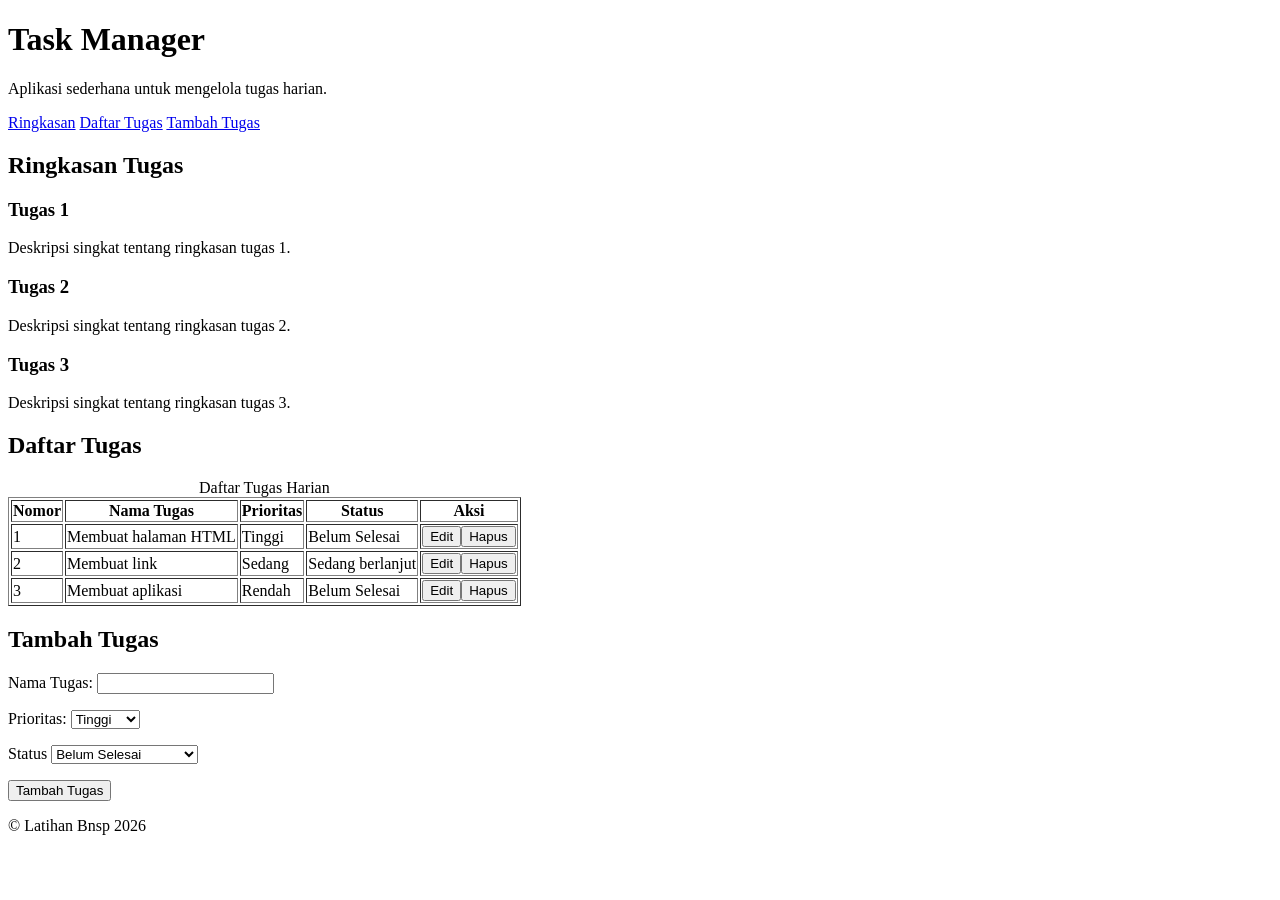
<file: index.html>
<!DOCTYPE html>
<html lang="id">
<head>
    <meta charset="UTF-8">
    <meta name="viewport" content="width=device-width, initial-scale=1.0">
    <title>Task Manager</title>
</head>
<body>

    <header>
        <h1>Task Manager</h1>
        <p>Aplikasi sederhana untuk mengelola tugas harian.</p>
    </header>

    <nav aria-label="Navigasi utama">
        <a href="#ringkasan">Ringkasan</a>
        <a href="#daftar-tugas">Daftar Tugas</a>
        <a href="#tambah-tugas">Tambah Tugas</a>
    </nav>

    <main>
        <section id="ringkasan">
            <h2>Ringkasan Tugas</h2>
            <article>
                <h3>Tugas 1</h3>
                <p>Deskripsi singkat tentang ringkasan tugas 1.</p>
            </article>
            <article>
                <h3>Tugas 2</h3>
                <p>Deskripsi singkat tentang ringkasan tugas 2.</p>
             </article>
             <article>
                <h3>Tugas 3</h3>
                <p>Deskripsi singkat tentang ringkasan tugas 3.</p>
            </article>
        </section>

        <section id="daftar-tugas">
            <h2>Daftar Tugas</h2>
            <table border="1">
                <caption>Daftar Tugas Harian</caption>
                <thead>
                    <tr>
                        <th scope="col">Nomor</th>
                        <th scope="col">Nama Tugas</th>
                        <th scope="col">Prioritas</th>
                        <th scope="col">Status</th>
                        <th scope="col">Aksi</th>
                    </tr>
                </thead>
            </tbody>
        <tr>
            <td>1</td>
            <td>Membuat halaman HTML </td>
            <td>Tinggi</td>
            <td>Belum Selesai</td>
            <td><button>Edit</button><button>Hapus</button></td>
        </tr>
        <tr>
            <td>2</td>
            <td>Membuat link </td>
            <td>Sedang</td>
            <td>Sedang berlanjut</td>
            <td><button>Edit</button><button>Hapus</button></td>
        </tr>
        <tr>
            <td>3</td>
            <td>Membuat aplikasi </td>
            <td>Rendah</td>
            <td>Belum Selesai</td>
            <td><button>Edit</button><button>Hapus</button></td>  
        </tr>
       <body>
       <table>
        </section>

        <section id="tambah-tugas">
            <h2>Tambah Tugas</h2>
            <form>
                <p>
                <label for="nama-tugas">Nama Tugas:</label>
                <input type="text" id="nama-tugas" name="nama-tugas" required    
                </p>

                <p>
                    <label for="prioritas">Prioritas:</label>
                    <select name="prioritas" name="prioritas">
                        <option value="tinggi">Tinggi</option>
                        <option value="sedang">Sedang</option>
                        <option value="rendah">Rendah</option>
                </select>
                </p>
            
                <p>
                    <label for="status">Status</label>
                    <select id="status" name="status">
                        <option value="belum-selesai">Belum Selesai</option>
                        <option value="sedang-berlangsung">Sedang Berlangsung</option>
                        <option value="selesai">Selesai</option>
                    </select>
                </p>
               <button type="submit">Tambah Tugas</button>
            </form>
        </section>
    </main>
    <footer>
        <p>&copy; Latihan Bnsp 2026</p>
    </footer>
</body>
</html>
</file>
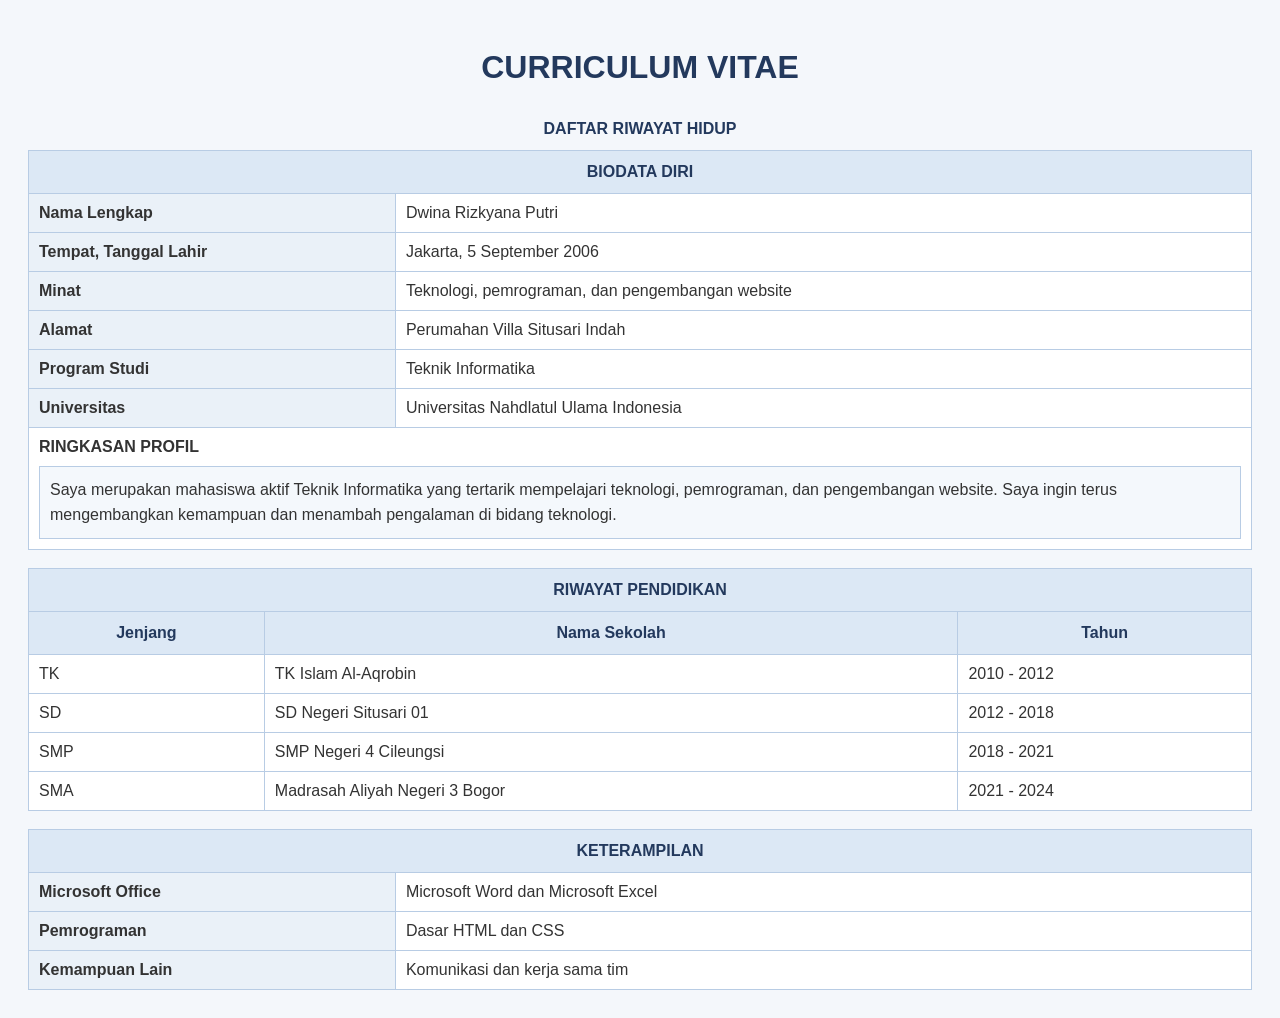
<file: cv.html>
<!DOCTYPE html>
<html lang="id">
<head>
    <meta charset="UTF-8">
    <meta name="viewport" content="width=device-width, initial-scale=1.0">
    <title>CV Dwina</title>

    <link rel="stylesheet" href="style.css">
</head>
<body>

    <h1>CURRICULUM VITAE</h1>

    <!-- BIODATA DIRI -->
    <table>
        <caption>DAFTAR RIWAYAT HIDUP</caption>

        <thead>
            <tr>
                <th colspan="2">BIODATA DIRI</th>
            </tr>
        </thead>

        <tbody>
            <tr>
                <td class="label">Nama Lengkap</td>
                <td>Dwina Rizkyana Putri</td>
            </tr>
            <tr>
                <td class="label">Tempat, Tanggal Lahir</td>
                <td>Jakarta, 5 September 2006</td>
            </tr>
            <tr>
                <td class="label">Minat</td>
                <td>Teknologi, pemrograman, dan pengembangan website</td>
            </tr>
            <tr>
                <td class="label">Alamat</td>
                <td>Perumahan Villa Situsari Indah</td>
            </tr>
            <tr>
                <td class="label">Program Studi</td>
                <td>Teknik Informatika</td>
            </tr>
            <tr>
                <td class="label">Universitas</td>
                <td>Universitas Nahdlatul Ulama Indonesia</td>
            </tr>
            <tr>
                <td colspan="2">
                    <b>RINGKASAN PROFIL</b>

                    <table class="profil">
                        <tbody>
                            <tr>
                                <td>
                                    Saya merupakan mahasiswa aktif Teknik
                                    Informatika yang tertarik mempelajari
                                    teknologi, pemrograman, dan pengembangan
                                    website. Saya ingin terus mengembangkan
                                    kemampuan dan menambah pengalaman di
                                    bidang teknologi.
                                </td>
                            </tr>
                        </tbody>
                    </table>
                </td>
            </tr>
        </tbody>
    </table>

    <br>

    <!-- RIWAYAT PENDIDIKAN -->
    <table>
        <thead>
            <tr>
                <th colspan="3">RIWAYAT PENDIDIKAN</th>
            </tr>
            <tr>
                <th>Jenjang</th>
                <th>Nama Sekolah</th>
                <th>Tahun</th>
            </tr>
        </thead>

        <tbody>
            <tr>
                <td>TK</td>
                <td>TK Islam Al-Aqrobin</td>
                <td>2010 - 2012</td>
            </tr>
            <tr>
                <td>SD</td>
                <td>SD Negeri Situsari 01</td>
                <td>2012 - 2018</td>
            </tr>
            <tr>
                <td>SMP</td>
                <td>SMP Negeri 4 Cileungsi</td>
                <td>2018 - 2021</td>
            </tr>
            <tr>
                <td>SMA</td>
                <td>Madrasah Aliyah Negeri 3 Bogor</td>
                <td>2021 - 2024</td>
            </tr>
        </tbody>
    </table>

    <br>

    <!-- KETERAMPILAN -->
    <table>
        <thead>
            <tr>
                <th colspan="2">KETERAMPILAN</th>
            </tr>
        </thead>

        <tbody>
            <tr>
                <td class="label">Microsoft Office</td>
                <td>Microsoft Word dan Microsoft Excel</td>
            </tr>
            <tr>
                <td class="label">Pemrograman</td>
                <td>Dasar HTML dan CSS</td>
            </tr>
            <tr>
                <td class="label">Kemampuan Lain</td>
                <td>Komunikasi dan kerja sama tim</td>
            </tr>
        </tbody>
    </table>

</body>
</html>
</file>
<file: style.css>
body {
    font-family: Arial, sans-serif;
    background-color: #F4F7FB;
    color: #333333;
    padding: 20px;
}

h1 {
    text-align: center;
    color: #23395D;
}

table {
    width: 100%;
    border-collapse: collapse;
    background-color: white;
    border: 1px solid #B8CCE4;
}

caption {
    color: #23395D;
    font-weight: bold;
    padding: 12px;
}

th {
    background-color: #DCE8F5;
    color: #23395D;
    padding: 12px;
    border: 1px solid #B8CCE4;
}

td {
    padding: 10px;
    border: 1px solid #B8CCE4;
}

.label {
    background-color: #EAF1F8;
    font-weight: bold;
    width: 30%;
}

.profil {
    margin-top: 10px;
}

.profil td {
    background-color: #F4F8FC;
    line-height: 1.6;
}
</file>
